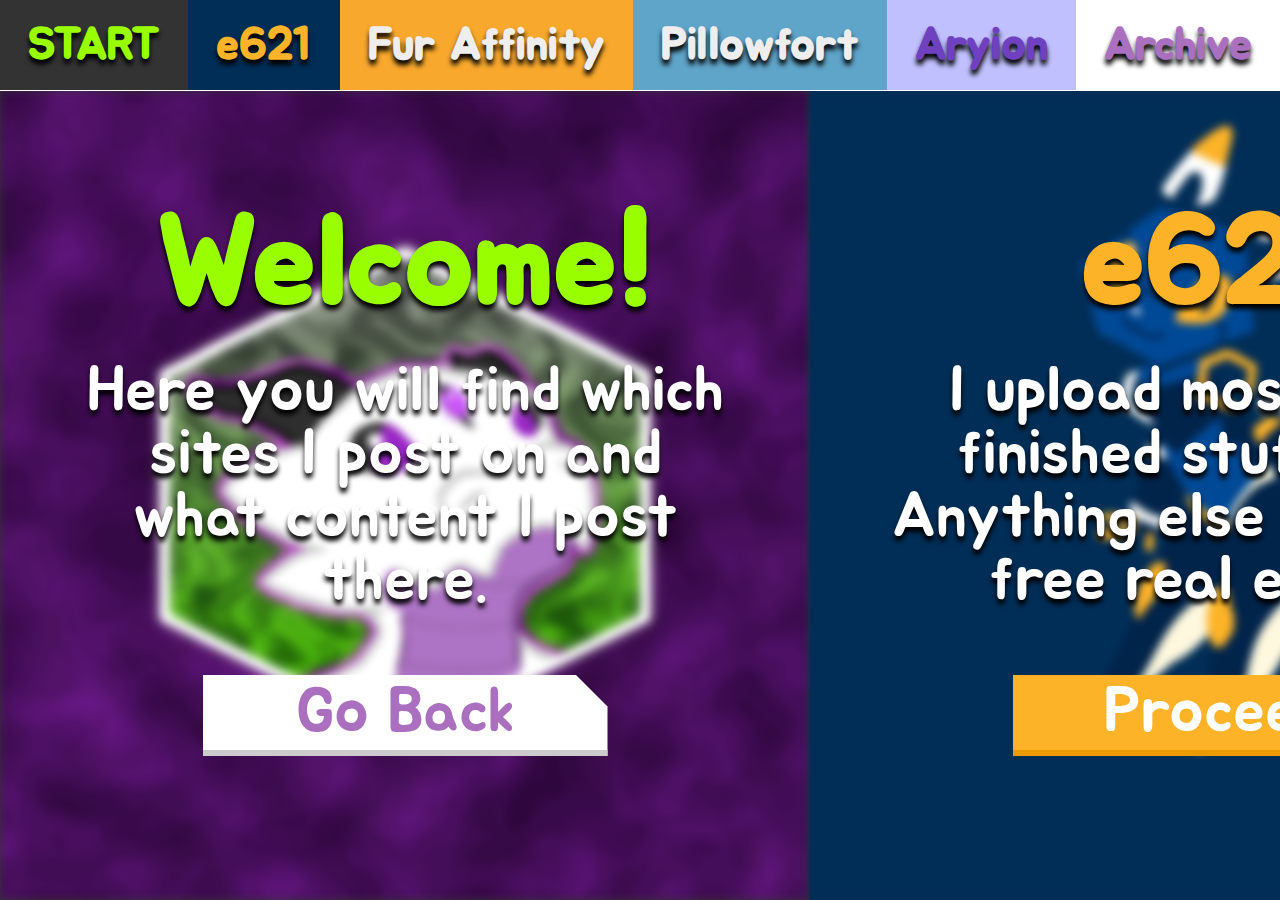
<file: art/index.html>
<head>
    <title>Snapps' Space</title>

    <link rel="stylesheet" href="index.css">
    <link rel="preconnect" href="https://fonts.gstatic.com">
    <link href="https://fonts.googleapis.com/css2?family=Jua&display=swap" rel="stylesheet">

    <meta charset="UTF-8">
    <meta name="RATING" content="RTA-5042-1996-1400-1577-RTA" />
</head>

<body>
    <div id="small-card-container">
        <div class="small-card" id="intro" ontouchstart='document.getElementsByClassName("big-card")[0].scrollIntoView({behavior: "smooth"})' onclick='document.getElementsByClassName("big-card")[0].scrollIntoView({behavior: "smooth"})'>
            <h1>START</h1>
        </div>
        <div class="small-card" id="e621" ontouchstart='document.getElementsByClassName("big-card")[1].scrollIntoView({behavior: "smooth"})' onclick='document.getElementsByClassName("big-card")[1].scrollIntoView({behavior: "smooth"})'>
            <h1>e621</h1>
        </div>
        <div class="small-card" id="furaff" ontouchstart='document.getElementsByClassName("big-card")[2].scrollIntoView({behavior: "smooth"})' onclick='document.getElementsByClassName("big-card")[2].scrollIntoView({behavior: "smooth"})'>
            <h1>Fur Affinity</h1>
        </div>
        <div class="small-card" id="pillowfort" ontouchstart='document.getElementsByClassName("big-card")[3].scrollIntoView({behavior: "smooth"})' onclick='document.getElementsByClassName("big-card")[3].scrollIntoView({behavior: "smooth"})'>
            <h1>Pillowfort</h1>
        </div>
        <div class="small-card" id="aryion" ontouchstart='document.getElementsByClassName("big-card")[4].scrollIntoView({behavior: "smooth"})' onclick='document.getElementsByClassName("big-card")[4].scrollIntoView({behavior: "smooth"})'>
            <h1>Aryion</h1>
        </div>
        <div class="small-card" id="archive" ontouchstart='document.getElementsByClassName("big-card")[5].scrollIntoView({behavior: "smooth"})' onclick='document.getElementsByClassName("big-card")[5].scrollIntoView({behavior: "smooth"})'>
            <h1>Archive</h1>
        </div>
    </div>
    <div id="big-card-container">
        <div class="big-card" id="intro">
            <img draggable="false" src="img/savak.png">
            <h1>Welcome!</h1>
            <p>Here you will find which sites I post on and what content I post there.</p>
            <button onclick='window.location.href = "../"'>Go Back</button>
        </div>
        <div class="big-card" id="e621">
            <img draggable="false" src="img/e621.jpg">
            <h1>e621</h1>
            <p>I upload most of my finished stuff here. Anything else of mine is free real estate.</p>
            <button onclick='window.open("https://e621.net/posts?tags=snapps")'>Proceed</button>
        </div>
        <div class="big-card" id="furaff">
            <img draggable="false" src="img/fa.png">
            <h1>Fur Affinity</h1>
            <p>My finished pieces will end up in the <a href="https://www.furaffinity.net/gallery/snappsuwu/">Gallery</a>. The doodles and other stuff may end up in <a href="https://www.furaffinity.net/scraps/snappsuwu/">Scraps</a>.</p>
            <button onclick='window.open("https://www.furaffinity.net/user/snappsuwu/")'>Proceed</button>
        </div>
        <div class="big-card" id="pillowfort">
            <img draggable="false" src="img/pf.png">
            <h1>Pillowfort</h1>
            <p>Ehhh... I'm still deciding if I want use this platform, but here it is.</p>
            <button onclick='window.open("https://www.pillowfort.social/Snapps")'>Proceed</button>
        </div>
        <div class="big-card" id="aryion">
            <img draggable="false" src="img/eka.png">
            <h1>Aryion</h1>
            <p>If you know what this is, you know what to expect to find here.</p>
            <button onclick='window.open("https://aryion.com/g4/user/Snapps")'>Proceed</button>
        </div>
        <div class="big-card" id="archive">
            <h1>Archive</h1>
            <p>I'm still working on this one. Come back soon! :)</p>
        </div>
    </div>
</body>
</file>
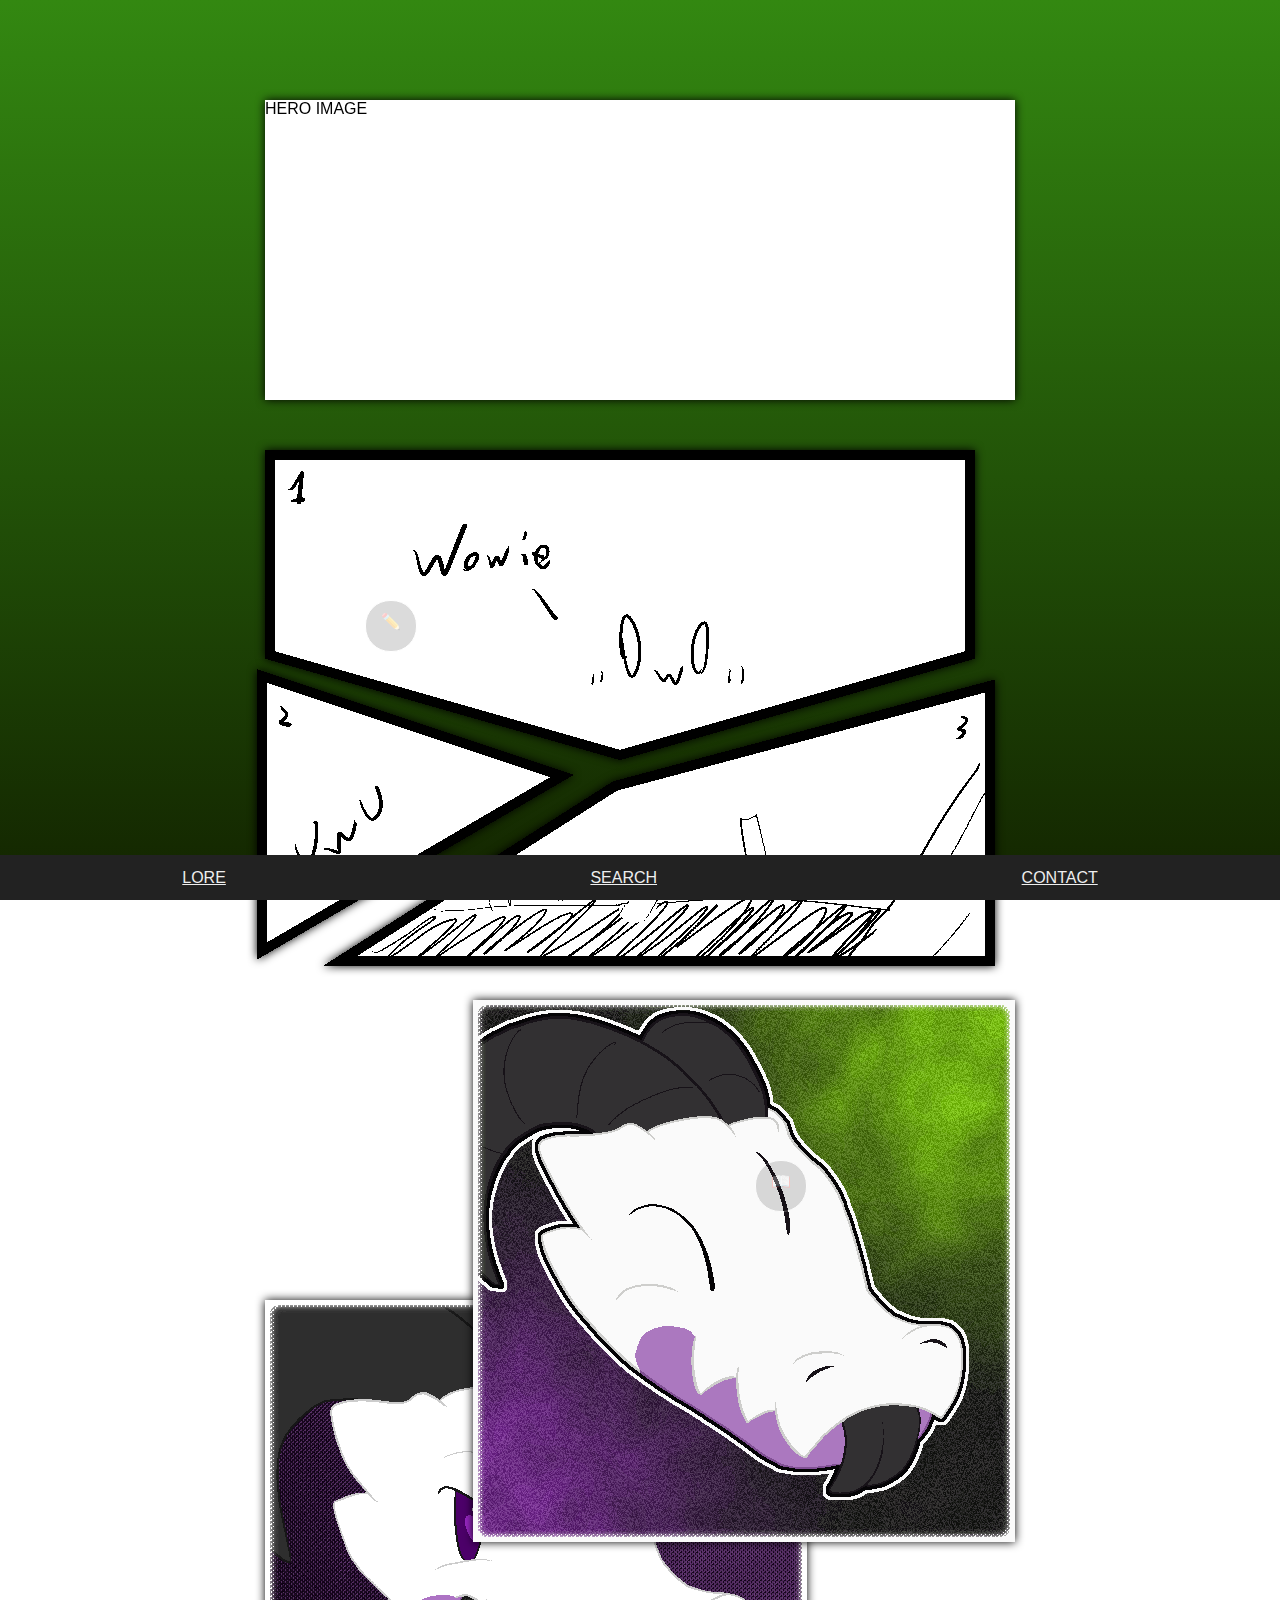
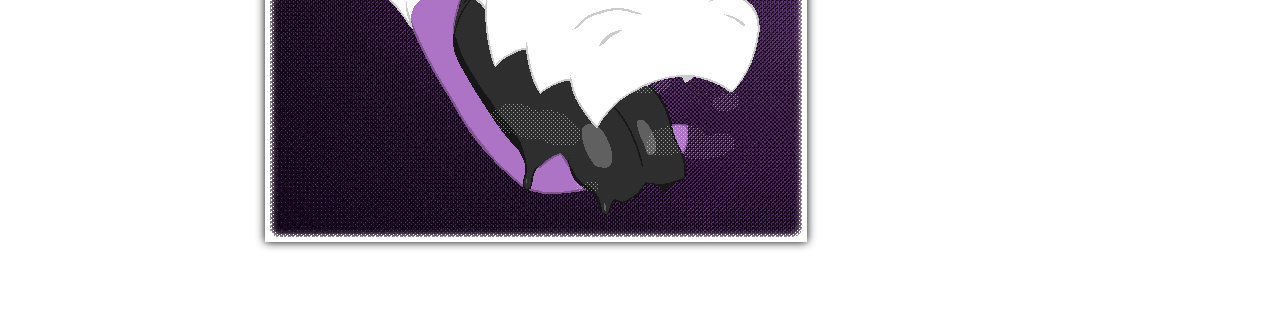
<file: ComicTest/index.html>
<!DOCTYPE html>
<html lang="en" dir="ltr">
  <head>
    <link rel="stylesheet" href="index.css">
    <meta charset="utf-8">
    <title>Khaos & Kobolds</title>
  </head>
  <body onload="addNoteListeners();">
    <script type="text/javascript">
       function addNoteListeners() {
         var comicNotes = document.getElementsByClassName("comicNote");
         for (var i = 0; i < comicNotes.length; i++) {
           comicNotes[i].addEventListener("click",
           function(e) {
             if (e.target.classList.contains("toggled")) e.target.classList.remove("toggled");
             else e.target.classList.add("toggled");
           });
         }
       }
    </script>
    <div id="comic-cont">

      <div class="comicTitle" style="top: 0px;">
        HERO IMAGE
      </div>

      <div id="panel-1" class="comicPanel" style="top: 350px; left: 0px;">
        <img src="res\panels\tp1.png">
      </div>

      <div id="panel-2" class="comicPanel" style="top: 560px; left: -25px;">
        <img src="res\panels\tp2.png">
      </div>

      <div id="panel-3" class="comicPanel" style="top: 580px; right: 20px;">
        <img src="res\panels\tp3.png">
      </div>

      <div id="note-1" class="comicNote author" style="top: 500px; left: 100px;">
        <h1></h1>
        <p>Hello! This is a test author's note! I'm really hoping that this works without any extra effort on my part. Not that I'm trying to be lazy or anything, but it would validate me as a programmer. Here's hoping!</p>
      </div>

      <div id="panel-5" class="comicPanel"  style="top: 900px; right: 0px; z-index:1;">
        <img src="res\panels\SavakIcon1Sqr.gif">
      </div>
      
      <div id="note-2" class="comicNote lore" style="top: 1060px; left: 490px;">
        <h1></h1>
        <p>If I had some lore to put here, I think it would display correctly. Instead, I'm just gonna...

Lorem ipsum dolor sit amet, consectetur adipiscing elit. Aenean consectetur aliquam nisl eu imperdiet. Integer iaculis, eros sit amet varius laoreet, ipsum lacus blandit augue, eu posuere purus lacus mattis mauris. Fusce augue leo, euismod et porttitor ac, auctor vel elit. Vivamus varius tempor libero, quis pellentesque mauris posuere in. Aenean sed nisl vel velit suscipit condimentum ac tempor mauris. Aenean hendrerit sodales ornare. Interdum et malesuada fames ac ante ipsum primis in faucibus. Fusce non iaculis mi.

In eu arcu mauris. Aenean egestas enim elit. Orci varius natoque penatibus et magnis dis parturient montes, nascetur ridiculus mus. Etiam dictum metus nisi, eu bibendum felis pretium eget. Ut quis nisi ut purus faucibus varius at ut ligula. Fusce bibendum mollis luctus. Phasellus elementum egestas tellus vel commodo. Vivamus interdum lectus id justo pulvinar tempus. Etiam mi tortor, finibus nec felis vel, luctus elementum urna. Donec auctor sodales orci, in luctus augue dignissim at. Mauris pulvinar nibh ac ante cursus, vel gravida mi interdum. Mauris sit amet molestie urna, id finibus magna. Ut mollis lectus urna, sit amet pellentesque orci consectetur luctus. Nunc faucibus a tortor sit amet elementum. </p>
      </div>

      <div id="panel-6" class="comicPanel"  style="top: 1200px; left: 0px;">
        <img src="res\panels\SavakIcon2Sqr.gif">
      </div>



    </div>


    <div id="bottom-bar">
      <a href="about">LORE</a>
      <a href="search">SEARCH</a>
      <a href="contact">CONTACT</a>
    </div>
  </body>
</html>
</file>
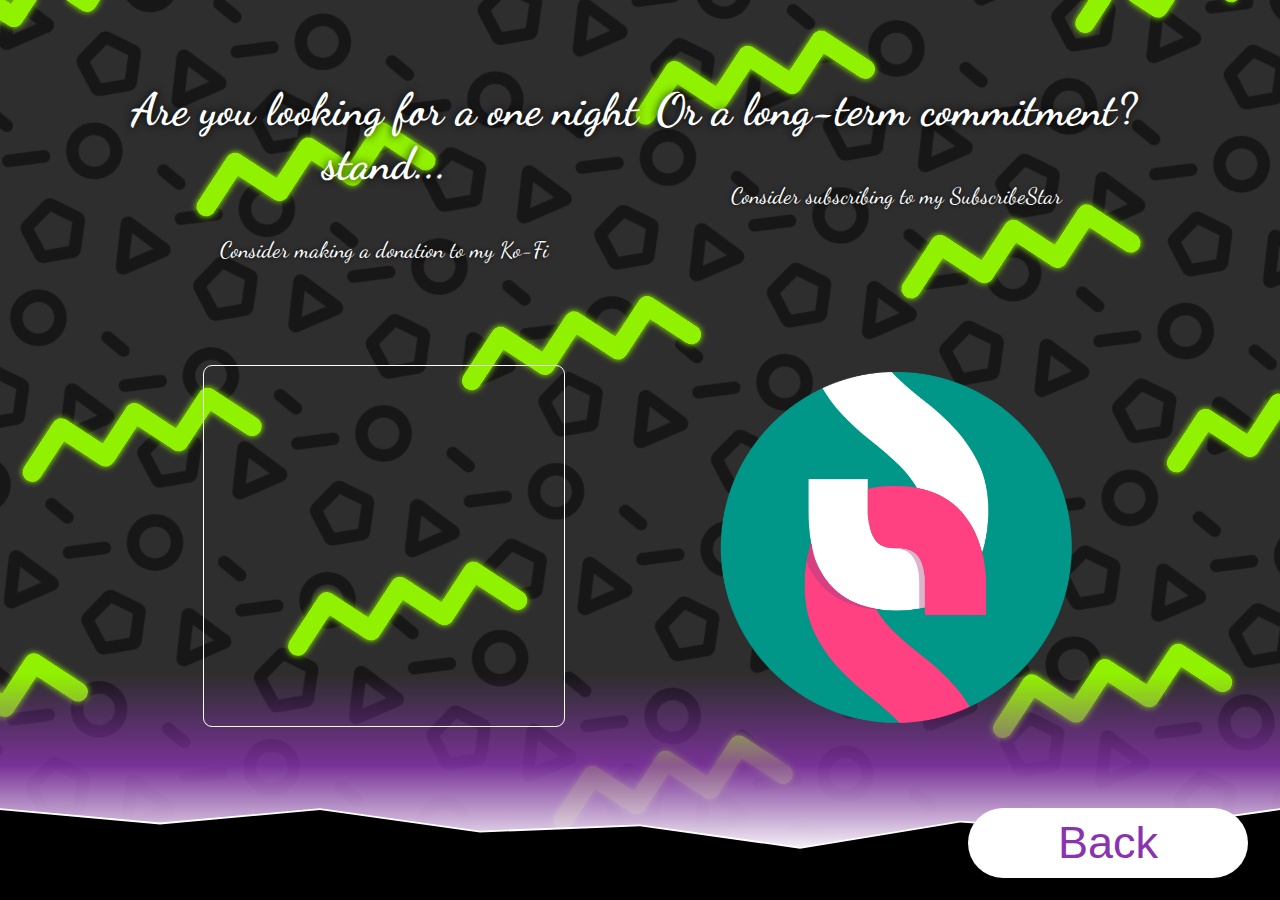
<file: donate/index.html>
<head>
    <title>Snapps' Space</title>

    <link rel="stylesheet" href="index.css">
    <link rel="preconnect" href="https://fonts.gstatic.com">
    <link href="https://fonts.googleapis.com/css2?family=Dancing+Script:wght@700&display=swap" rel="stylesheet">

    <meta charset="UTF-8">
    <meta name="RATING" content="RTA-5042-1996-1400-1577-RTA" />
</head>

<body>
    <div id="bg">
        <div id="bg-fade">
        </div>
        <div id="bg-ground">
        </div>
        <div id="bg-ground-2">
        </div>
    </div>
    <div id="container">
        <div id="kofi" class="donation-card">
            <div>
                <h1>Are you looking for a one night stand...</h1>
                <span>Consider making a donation to my <a>Ko-Fi</a></span>
            </div>
            <iframe src='https://ko-fi.com/snapps/?hidefeed=true&widget=true&embed=true&preview=true' title='snapps'></iframe>
        </div>
        <div id="substar" class="donation-card">
            <div>
                <h1>Or a long-term commitment?</h1>
                <span>Consider subscribing to my <a>Subscribe</a><a>Star</a></span>
            </div>
            <a href="https://subscribestar.adult/snapps" target="_blank"><img src="img/substar.png"></a>
        </div>
    </div>
    <button onclick="history.back()">Back</button>
</body>
</file>
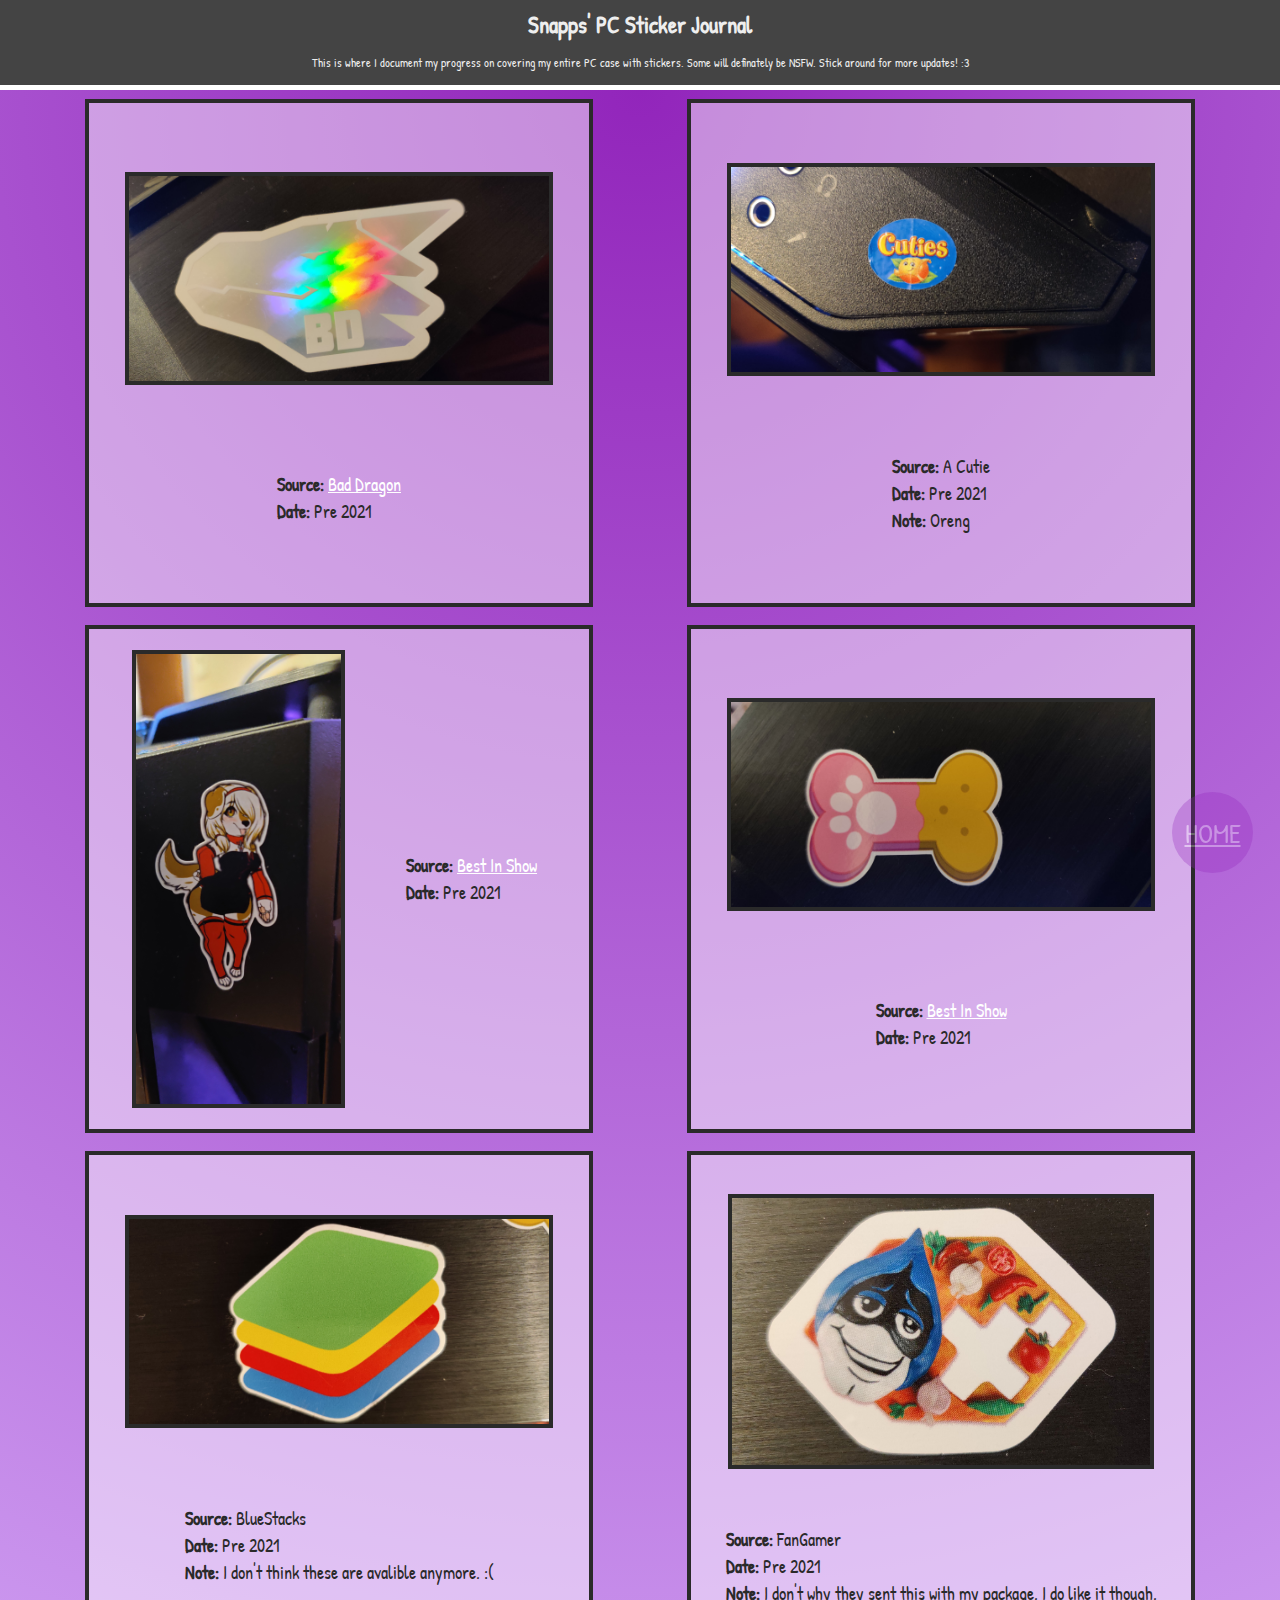
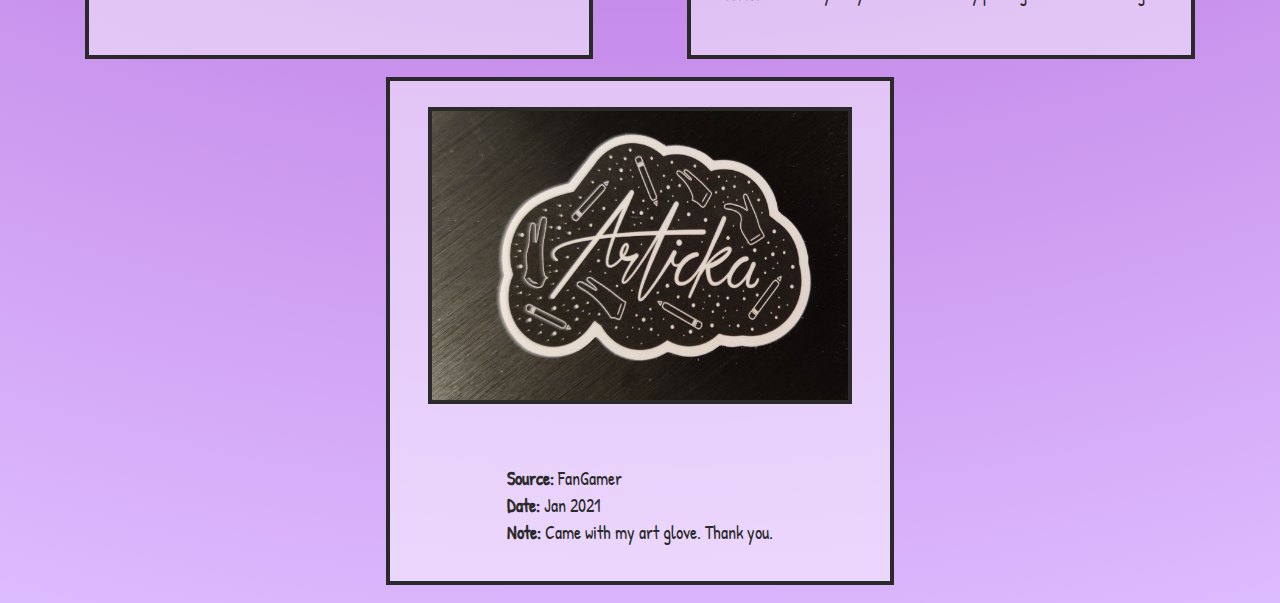
<file: PC-Stickers/index.html>
<head>
    <link rel="preconnect" href="https://fonts.gstatic.com">
<link href="https://fonts.googleapis.com/css2?family=Patrick+Hand&display=swap" rel="stylesheet"> 
    <link rel="stylesheet" href="style.css">
    <link rel="icon" 
      type="image/png" 
      href="/favicon-32x32.png">
</head>
<body>
<div id="page-intro">
    <h1>Snapps' PC Sticker Journal</h1>

    <p>This is where I document my progress on covering my entire PC case with stickers. Some will definately be NSFW. Stick around for more updates! :3</p>
</div>

<div id="page-content">
    <div class="entry">
        <img class="entry-img" src="img/Sticker%20(1).jpg">
        <div class="entry-info">
            <b>Source:</b> <a href="https://bad-dragon.com/products/bdstickers">Bad Dragon</a><br>
            <b>Date:</b> Pre 2021 
            <span class="entry-tags"></span>
        </div>
    </div>
        <div class="entry">
        <img class="entry-img" src="img/Sticker%20(2).jpg">
        <div class="entry-info">
            <b>Source:</b> A Cutie <br>
            <b>Date:</b> Pre 2021<br>
            <b>Note:</b> Oreng
        </div>
    </div>
        <div class="entry vert">
        <img class="entry-img" src="img/Sticker%20(3).jpg">
        <div class="entry-info">
            <b>Source:</b> <a href="https://www.kickstarter.com/projects/lizombie/best-in-show-artbook">Best In Show</a><br>
            <b>Date:</b> Pre 2021  
        </div>
    </div>
        <div class="entry">
        <img class="entry-img" src="img/Sticker%20(4).jpg">
        <div class="entry-info">
                <b>Source:</b> <a href="https://www.kickstarter.com/projects/lizombie/best-in-show-artbook">Best In Show</a><br>
                <b>Date:</b> Pre 2021  
            </div>
    </div>
        <div class="entry">
        <img class="entry-img" src="img/Sticker%20(5).jpg">
        <div class="entry-info">
                <b>Source:</b> BlueStacks<br>
                <b>Date:</b> Pre 2021<br>
                <b>Note:</b> I don't think these are avalible anymore. :(
            </div>
    </div>
        <div class="entry">
        <img class="entry-img" src="img/Sticker%20(6).jpg">
        <div class="entry-info">
                <b>Source:</b> FanGamer<br>
                <b>Date:</b> Pre 2021<br>
                <b>Note:</b> I don't why they sent this with my package. I do like it though.
        </div>
    </div>
        <div class="entry">
        <img class="entry-img" src="img/Sticker%20(7).jpg">
        <div class="entry-info">
            <p class="entry-desc"></p>
            <b>Source:</b> FanGamer<br>
            <b>Date:</b> Jan 2021<br>
            <b>Note:</b> Came with my art glove. Thank you.
        </div>
    </div>
</div>

    <a id="home-button" href=".."><div>
        HOME
    </div></a>
    
</body>
</file>
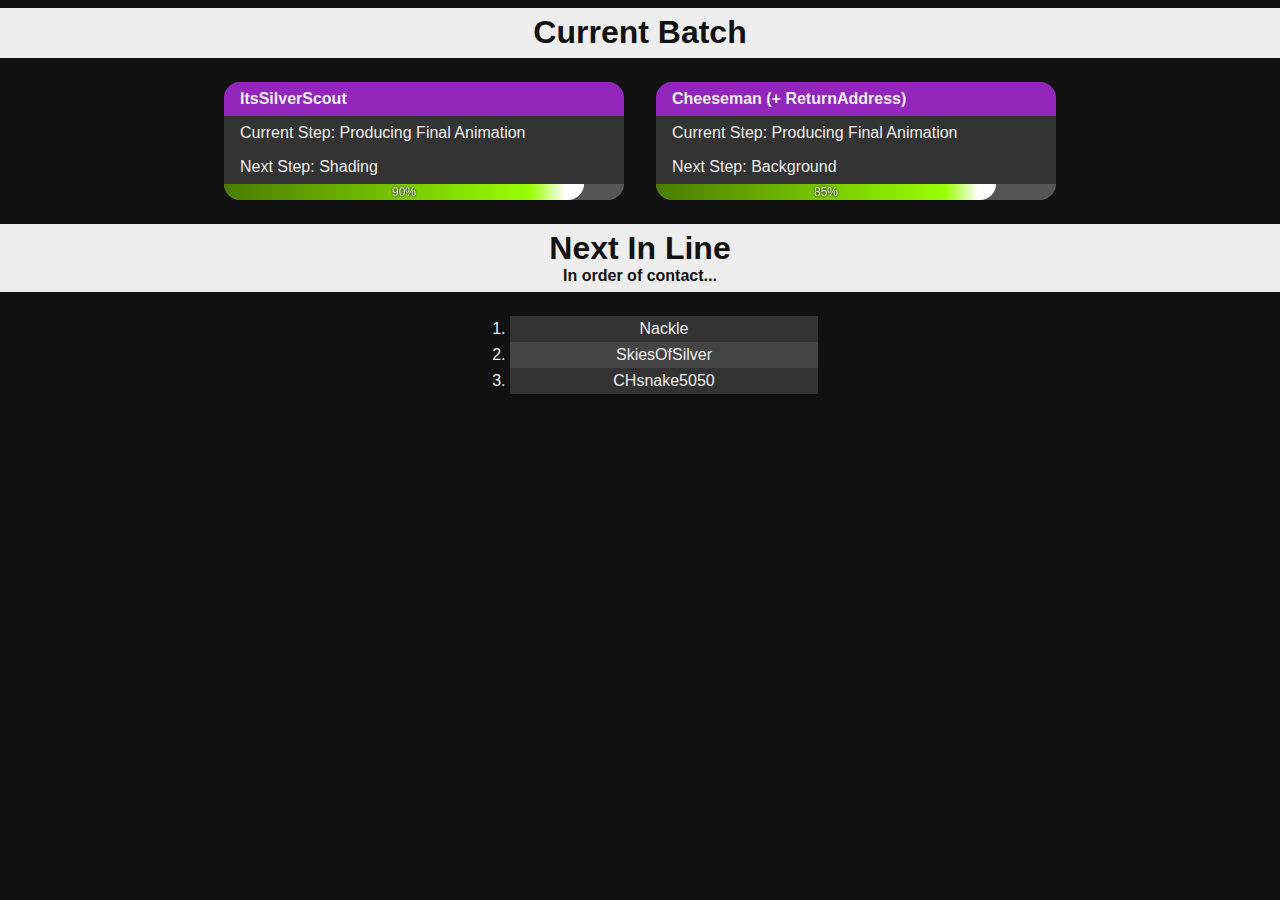
<file: queue/index.html>
<html><head>
<meta http-equiv="content-type" content="text/html; charset=UTF-8">
    <title>Commission Queue</title>
    <link rel="icon" type="image/x-icon" href="../img/favicon.ico">

    <link rel="stylesheet" href="style.css">

    <link rel="preconnect" href="https://fonts.googleapis.com">
    <link rel="preconnect" href="https://fonts.gstatic.com" crossorigin="">
    
    <meta property="og:site_name" content="Snapps' Space">
    <meta property="og:url" content="https://snapps.neocities.org/commissions/">
    <meta property="og:title" content="Snapps' Commissions Site">
    <meta property="og:description" content="So ya want me to draw something, eh?">
    <meta property="og:type" content="website">
    <meta property="og:image" itemprop="image" content="https://snapps.neocities.org/links/img/logo.png">
    <meta name="theme-color" content="#9225BB">
  
    <meta name="twitter:card" content="summary_large_image">
    <meta name="twitter:title" content="Snapps' Commissions Site">
    <meta name="twitter:description" content="So ya want me to draw something, eh?">
    <meta name="twitter:image" content="https://snapps.neocities.org/links/img/logo.png">

    <meta charset="UTF-8">
    <meta name="RATING" content="RTA-5042-1996-1400-1577-RTA">
</head>
<body>
    <div id="page-content">
        <h1>Current Batch</h1>

        <div id="current-batch">
            <div class="comm-status">
                <span class="client">ItsSilverScout</span>
                <span class="current-status">Producing Final Animation</span>
                <span class="next-status">Shading</span>
                <div class="prog-bar-containter"><div class="prog-bar" data-progress="90" style="width: 90%;"><span>90%</span></div></div>
            </div>
            <div class="comm-status">
                <span class="client">Cheeseman (+ ReturnAddress)</span>
                <span class="current-status">Producing Final Animation</span>
                <span class="next-status">Background</span>
                <div class="prog-bar-containter"><div class="prog-bar" data-progress="85" style="width: 85%;"><span>85%</span></div></div>
            </div>
        </div>
        <h1>Next In Line<br>      <sub>In order of contact...</sub>
        </h1>
        <div id="next-in-line">
            <ol>
                <li>Nackle</li>
                <li>SkiesOfSilver</li>
                <li>CHsnake5050</li>
            </ol>
        </div>
    </div>

    <script>
    Array.from(document.getElementsByClassName("prog-bar")).forEach(element => {
        loadBar(element);
    });
    function loadBar(ele){
        ele.style.width = ele.dataset.progress+"%";
        ele.innerHTML = "<span>"+ele.dataset.progress+"%</span>"
    }
    </script>
</body></html>
</file>
<file: art/index.css>
body {
    color: #eee;
    font-family: 'Jua', sans-serif;
    margin: 0;
    width: 100vw;
    background: #000;
    padding: 0;
}

img,
p,
h1 {
    -webkit-user-select: none;
    -khtml-user-select: none;
    -moz-user-select: none;
    -o-user-select: none;
    user-select: none;
    text-align: center;
}

button {
    font-family: inherit;
    clip-path: polygon(calc(100% - .5em)0%, 100% .5em, 100% 100%, 0 100%, 0 0);
    width: 50%;
    height: 10%;
    font-size: inherit;
    border: 0;
    line-height: 0;
    cursor: pointer
}

button:active {
    transform: translateY(min(.75vh, .75vw));
}


.big-card {
    text-shadow: 0 5px 5px #000;
    line-height: 1em;
    font-size: min(7vw, 7vh);
    z-index: -2;
    background: #fff;
    display: flex;
    flex-grow: 1;
    flex-direction: column;
    justify-content: center;
    align-content: center;
    align-items: center;
    z-index: 1;
}

.big-card > img {
    z-index: -3;
    position: absolute;
    align-self: center;
    filter: blur(min(.5vw, .5vh));
    max-width: 100%;
    
    width:inherit;
    height: inherit;
}

.big-card > h1 {
    margin: 0;
}

.big-card > p {
    width: 80%;
}

.small-card {
    cursor: pointer;
    text-shadow: 0 5px 5px #000;
    line-height: 1;
    text-align: center;
    font-size: min(2.5vw, 2.5vh);
    background: #fff;
    display: flex;
    flex-grow: 1;
    justify-content: center;
    align-content: center;
    align-items: center;
}


#intro {
    color: #9f0;
    background: #333;
}

#intro > p {
    color: #fff;
}


#intro > button {
    background: #fff;
    color: #AA70BF;
    border-bottom: min(.75vh, .75vw) solid #ccc;
}

#intro > button:active {
    border-color: #333;
}

#e621 {
    color: #fcb328;
    background: #012E57;
}

#e621 > p {
    color: #fff;
}

#e621 > button {
    background: #fcb328;
    color: #fff;
    border-bottom: min(.75vh, .75vw) solid #ec9b04;
}

#e621 > button:active {
    border-color: #012E57;
}

#furaff {
    background: #F8A82C;
}

#furaff.big-card {
    background: #222;
}

#furaff.big-card > h1 {
    color: #F8A82C;
}

#furaff > button {
    background: #555;
    color: #F8A82C;
    border-bottom: min(.75vh, .75vw) solid #222;
}

#furaff a, #furaff a:visited{
    color: #F8A82C;
}


#pillowfort {
    background: #5fa4c9;
}

#pillowfort.big-card {
    background: #222;
}

#pillowfort.big-card > h1 {
    color: #5fa4c9;
}

#pillowfort > button {
    background: #5fa4c9;
    color: #fff;
    border-bottom: min(.75vh, .75vw) solid #3d8db8;
}

#aryion {
    color: #6f40bf;
    background: #c0c0ff
}

#aryion > p {
    color: #fff;
}

#aryion > img {
height: auto;
width: inherit;
}

#aryion > button {
    color:#fff;
    background: #6f40bf;
        border-bottom: min(.75vh, .75vw) solid #583399;
}

#aryion > button:active {
    border-color: #c0c0ff;
}

#archive {
    color: #AA70BF;
    background: #fff;
}

#small-card-container {
    z-index: 2;
}

@media (orientation:portrait) {
    #small-card-container {
        position: fixed;
        display: flex;
        flex-direction: column;
        left: 0;
        height: 100%;
        width: 19vw;
        border-right: solid #fff 1px;
    }

    .small-card h1 {
        transform: rotate(-70deg);
    }

    #big-card-container {
        position: absolute;
        display: flex;
        flex-direction: column;
        right: 0;
    }

    .big-card {
        height: 80vw;
        width: 80vw;

    }
}

@media (orientation:landscape) {
    #small-card-container {
        position: fixed;
        display: flex;
        top: 0;
        width: 100%;
        height: 10vh;
        border-bottom: solid #fff 1px;
    }

    #big-card-container {
        overflow-x: auto;
        position: absolute;
        display: flex;
        bottom: 0;
    }

    .big-card {
        height: 90vh;
        width: 90vh;
    }

}
</file>
<file: ComicTest/index.css>
body {
  margin: 0px;
  height: 100vh;

  background: rgb(19,36,0);
  background: linear-gradient(0deg, rgba(19,36,0,1) 0%, rgba(51,136,17,1) 100%);
  background-attachment: fixed;

  font-family: sans-serif;
}

#bottom-bar {
  position: fixed;
  display: flex;
  align-content: space-between;

  height: 5vh;
  width: 100%;
  bottom: 0px;
  z-index: 999;
}

#bottom-bar > a{
  display: flex;
  flex-grow: 1;

  justify-content: center;
  align-items: center;

  color: #eee;
  background: #222;

  transition: .3s
}

#bottom-bar > a:hover{
  display: flex;
  flex-grow: 1;

  justify-content: center;
  align-items: center;

  background: #eee;
  color: #222;
}

#comic-cont {
  position: absolute;

  top: 0;
  left: calc(100% / 2 - 375px);
  right: calc(100% / 2 - 375px);

  margin-top: 100px ;
  max-height: 95vh;
}

.comicTitle {
  position: absolute;

  height: 300px;
  width: 100%;

  background: #fff;
  filter: drop-shadow(0px 0px 5px #000);
}

.comicPanel {
  position: absolute;
  filter: drop-shadow(0px 0px 5px #000);
}

.comicPanel:last-child{
  border-bottom:solid 7vh #0000;
}

.comicNote {
  position: absolute;

  width: 50px;
  height: 50px;
  border: solid 1px #fff;
  z-index: 999;

  background: #0007;
  border-radius: 25px;
  filter: drop-shadow(0px 0px 5px #000);
  overflow: hidden;
  color: #fff;
  transition: .5s;
  filter:opacity(30%);
}

.comicNote > h1 {
  user-select: none;
  pointer-events: none;

  width: 100%;
  text-align: center;
  font-size: 1em;
}

.comicNote > p {
  display: none;

  height: 0px;
  user-select: none;
  pointer-events: none;

  text-align: center;
}


.comicNote.author > h1::before {
  content: "✏️";
}

.comicNote.lore > h1::before {
  content: "📖";
}

.comicNote > p::after {
  white-space: pre;
  content: " \a \a- TAP TO CLOSE -";
}

.comicNote:hover {
  filter:opacity(100%);
}

.comicNote.toggled {
	width: 200px;
  height: auto;
	max-height: 300px;
	padding-bottom: 1em;
	filter: opacity(100%);
	overflow-y: auto;
}

.comicNote.toggled > p {
  display: inline-block;
  border: solid 1em #0000;
  border-top: none;
}
</file>
<file: donate/index.css>
body {
    font-size: min(2.5vw, 2.5vh);

    font-family: 'Dancing Script', cursive;
    margin: 0;
    width: 100vw;
    height: 100vh;
    background: #000;
}

#bg {
    position: absolute;
    left: 0;
    right: 0;
    bottom: 0;
    top: 0;
    background: url(img/bg.png);
}



.donation-card {
    color: #fff;
    display: flex;
    flex-direction: column;
    justify-content: space-between;
    align-content: flex-start;
    align-items: center;
    background: #0000;
    transition: .2s;


}

.donation-card h1,
.donation-card span {
    display: block;
    width: 100%;
    text-shadow: 0 0 .2em #000;
    text-align: center;
    margin: 1em 0;
}

.donation-card:hover {
    filter: drop-shadow(0 0 min(1vw, 1vh) #fff);
    text-shadow: 0 0 .2em #fff;
}


#kofi:hover a {
    color: #ff5c64;
}

#substar:hover a:first-child {
    color: #009587;
}

#substar:hover a {
    color: #ff4081;
}

#kofi iframe {
    border: solid 1px #fff;
    background: #0000;
    width: 500px;
    height: 600px;
    max-width: min(40vw,40vh);
        max-height: min(40vw,40vh);

    margin: 0;
    border-radius: min(1vw, 1vh);
}

#substar img {
    width: 500px;
    height: 500px;
    max-width: min(40vw,40vh);
        max-height: min(40vw,40vh);

}

button {
    cursor: pointer;
    font-size: 2em;
    padding: .2em 2em;
    position: absolute;
    bottom: 2.5vh;
    right: 2.5vw;
    border: 0;
    background: #fff;
    color: rgb(138, 51, 176);
    border-radius: 1em;
}

@media (orientation:portrait) {
    #bg{
        background-size:  cover;
    }
    #container {
        position: absolute;
        top: 0;
        width: 100vw;
        height: 85vh;
        display: flex;
        flex-direction: column;
        align-content: center;
        justify-content: center;
        align-items: center;
    }
    
        .donation-card{
            height: 40vh;
    width: 40%;
    }
    
}

@media (orientation:landscape) {

    #bg-fade {
        position: absolute;
        left: 0;
        right: 0;
        bottom: 5vh;
        height: 20vh;
        background: linear-gradient(0deg, rgba(255, 255, 255, 1) 0%, rgba(138, 51, 176, .8) 50%, rgba(255, 255, 255, 0) 100%);
    }

    #bg-ground {
        position: absolute;
        left: 0;
        right: 0;
        bottom: .2vh;
        height: 10vh;
        background: #fff;

        clip-path: polygon(25% 0, 37.5% 25%, 50% 18%, 62.5% 43%, 75% 14%, 87.5% 25%, 100% 0, 100% 100%, 0 100%, 0 0, 12.5% 16%);
    }

    #bg-ground-2 {
        position: absolute;
        left: 0;
        right: 0;
        bottom: 0;
        height: 10vh;
        background: #000;

        clip-path: polygon(25% 0, 37.5% 25%, 50% 18%, 62.5% 43%, 75% 14%, 87.5% 25%, 100% 0, 100% 100%, 0 100%, 0 0, 12.5% 16%);
    }

    #container {
        position: absolute;
        top: 0;
        width: 100vw;
        height: 85vh;
        display: flex;
        align-content: center;
        justify-content: center;
        align-items: center;
    }
    
    .donation-card{
            height: 90%;
    width: 40%;
    }

}
</file>
<file: PC-Stickers/style.css>
body {
font-family: 'Patrick Hand', cursive;
    background: #000;
    color:#2A2A2A;
    font-size: min(1vw,1vh);
    padding: 0;
    margin: 0;
    height: calc(100vh + 100px)
}

a{
    color:#fff;
}

#page-intro {
    display: flex;
    font-size: 1.3em;
    line-height: .9em;
    flex-direction: column;
    align-items: center;
    justify-content: center;
    top:0;
    color:#eee;
    position: absolute;
    background: #444;
    width: 100%;
    border-bottom:solid .5em #fff;
    bottom: 90vh;
}

#page-content {
    top:10vh;
    position: absolute;
    width: 100%;
    min-height:90vh;
    display: flex;
    justify-content: space-evenly;
    flex-wrap: wrap;
    overflow-y: auto;
    padding-bottom: 1em;
    background-image: radial-gradient(circle at top, #9225BB 0%, #dbf 100%);

}

.entry {
    background: #fff7;
    display: flex;
     flex-direction: column;
    align-items:center;
    justify-content: space-evenly;
    border: solid #2A2A2A .5em;
    max-width: 500px; 
    min-height: min(500px);
    margin: 1em;
}

.entry.vert {
    justify-content: space-evenly;
    flex-direction: row;
    min-width: min(500px);
    max-width: 20vw; 
    max-height: 500px;
}

.entry-img {
    max-width: 90%;
    max-height: 90%;
    border: solid #2A2A2A .5em;
    margin: 1em;
}

.entry.vert > img.entry-img {
    height: 90%;
}

.entry-info {
    line-height: 1.5em;
    font-size: 2em;
    margin: 1em;
}

#home-button {
    filter: opacity(.3);
    position:fixed;
    background: #9225BB;
    border-radius: 4em;
    display: flex;
    justify-content: center;
    align-items: center;
    align-content: center;
    z-index: 3;
    font-size: 3em;
    width: 3em;
    height: 3em;
    bottom: 1em;
    right:1em;
}

.entry:hover{
    transform: scale(1.05);
}

#home-button:hover{
        filter: opacity(1);

}
</file>
<file: queue/style.css>
body {
  background: #111;
  color: #eee;
  font-family: sans-serif;
  margin: 0;
}

h1{
  margin: 0;
  width: 100%;
  text-align: center;
  background: #eee;
  color: #111;
  padding: .2em 0;
  margin: .25em;
}

sub {
  font-size: .5em;
}

#current-batch {
	display: flex;
	flex-wrap: wrap;
  align-items: center;
  justify-content: center;
}

.comm-status {
  width: 400px;
  display: flex;
  flex-direction: column;
  margin: 1em;
  background: #333;
  border-radius: 1em;
}

.client {
  padding: .5em 1em;
  background: #9225BB;
  border-radius: 1em 1em 0 0;
  font-weight: bold;
}

.current-status, .next-status {
    padding: .5em 1em;
}

.current-status:before{
  content: "Current Step: "
}

.next-status:before{
    content: "Next Step: "
}

.prog-bar-containter{
  width: 100%;
  height: 1em;
  background: #555;
    border-radius: 0 0 1em 1em

}

.prog-bar{
  display: flex;
  align-items: center;
  justify-content: center;
  height: 1em;
  background:linear-gradient(90deg, rgba(74,124,0,1) 0%, rgba(153,255,0,1) 85%, rgba(255,255,255,1) 95%, rgba(255,255,255,1) 100%);
  width: 0;
  border-radius: 0 0 1em 1em
}

.prog-bar span{
  font-size: .75em;
  filter: drop-shadow(0 0 .1em #000);
}

ol {
  width:300px;
}

li{
  width: 100%;
  text-align: center;
  padding: .25em;
  background: #333;
}


li:nth-child(2n){
  background: #444;
}

#page-content {
  display: flex;
  flex-direction: column;
  justify-content: flex-start;
  align-items: center;
  width: 100%;
  height: 100%;
}
</file>
